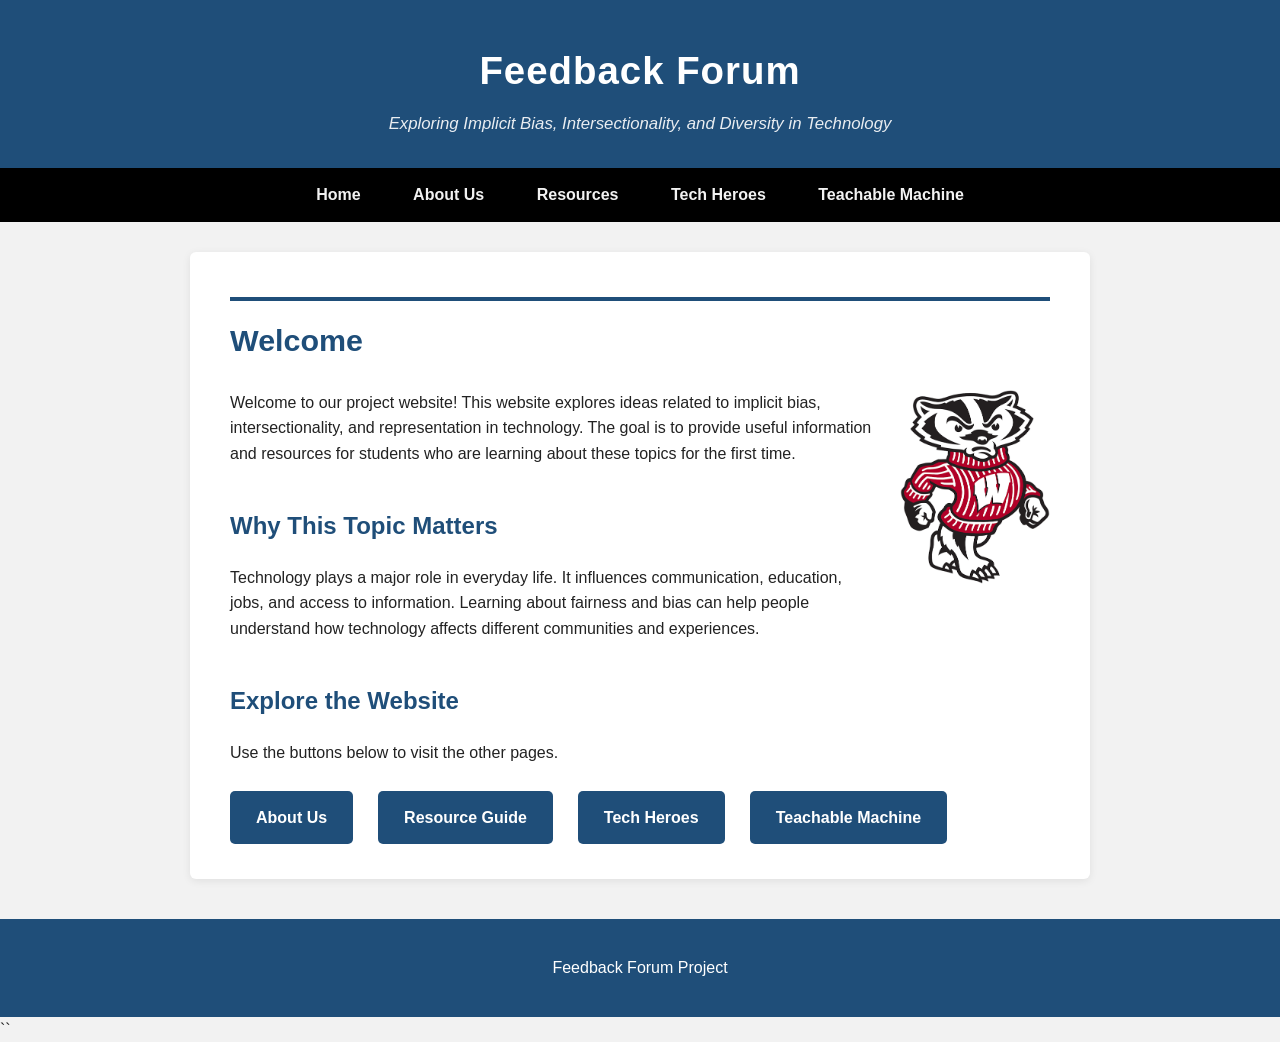
<file: index.html>
<!DOCTYPE html>
<html lang="en">

<head>
    <meta charset="UTF-8">
    
    <title>Feedback Forum</title>
    <meta name="viewport" content="width=device-width, initial-scale=1.0">
    <link rel="stylesheet" href="stylepage.css">
</head>

<body>

<!--

This page is the homepage for my Feedback Forum website.
I wanted visitors to quickly understand what the website
is about when they first arrive. I used a simple layout
because it is easy to read and easy to navigate. The
navigation menu at the top appears on every page so users
can move around the website. I also added buttons below
to help visitors find the different sections.

This website focuses on topics related to implicit bias,
intersectionality, and diversity in technology. I chose
these topics because technology affects many areas of
daily life and it is important to think about fairness
and representation. I used an external stylesheet to
keep my design organized across all pages. My goal was
to create an educational website that is informative,
simple, and easy to use for students learning about
these concepts for the first time.

EF

-->

<header>
    <h1>Feedback Forum</h1>

    <p>
        Exploring Implicit Bias, Intersectionality,
        and Diversity in Technology
    </p>
</header>

<nav>
    <a href="index.html">Home</a>
    <a href="about.html">About Us</a>
    <a href="resources.html">Resources</a>
    <a href="techhero.html">Tech Heroes</a>
    <a href="machine.html">Teachable Machine</a>
</nav>

<main>

    <h2 class="page-title">Welcome</h2>

    <figure class="hero-photo-right">
    <img src="bucky.png"
         alt="Bucky The Badger"
         onerror="this.style.display='none'">
</figure>

    <p>
        Welcome to our project website! This website explores
        ideas related to implicit bias, intersectionality,
        and representation in technology. The goal is to
        provide useful information and resources for students
        who are learning about these topics for the first time.
    </p>

    
    <h2>Why This Topic Matters</h2>

    <p>
        Technology plays a major role in everyday life.
        It influences communication, education, jobs, and
        access to information. Learning about fairness and
        bias can help people understand how technology
        affects different communities and experiences.
    </p>

    <h2>Explore the Website</h2>

    <p>
        Use the buttons below to visit the other pages.
    </p>

   <div class="button-group">
    <a class="button" href="about.html">About Us</a>
    <a class="button" href="resources.html">Resource Guide</a>
    <a class="button" href="techhero.html">Tech Heroes</a>
    <a class="button" href="machine.html">Teachable Machine</a>

</div>

</main>

<footer>
    <p>
        Feedback Forum Project
    </p>
</footer>

</body>
</html>
``
</file>
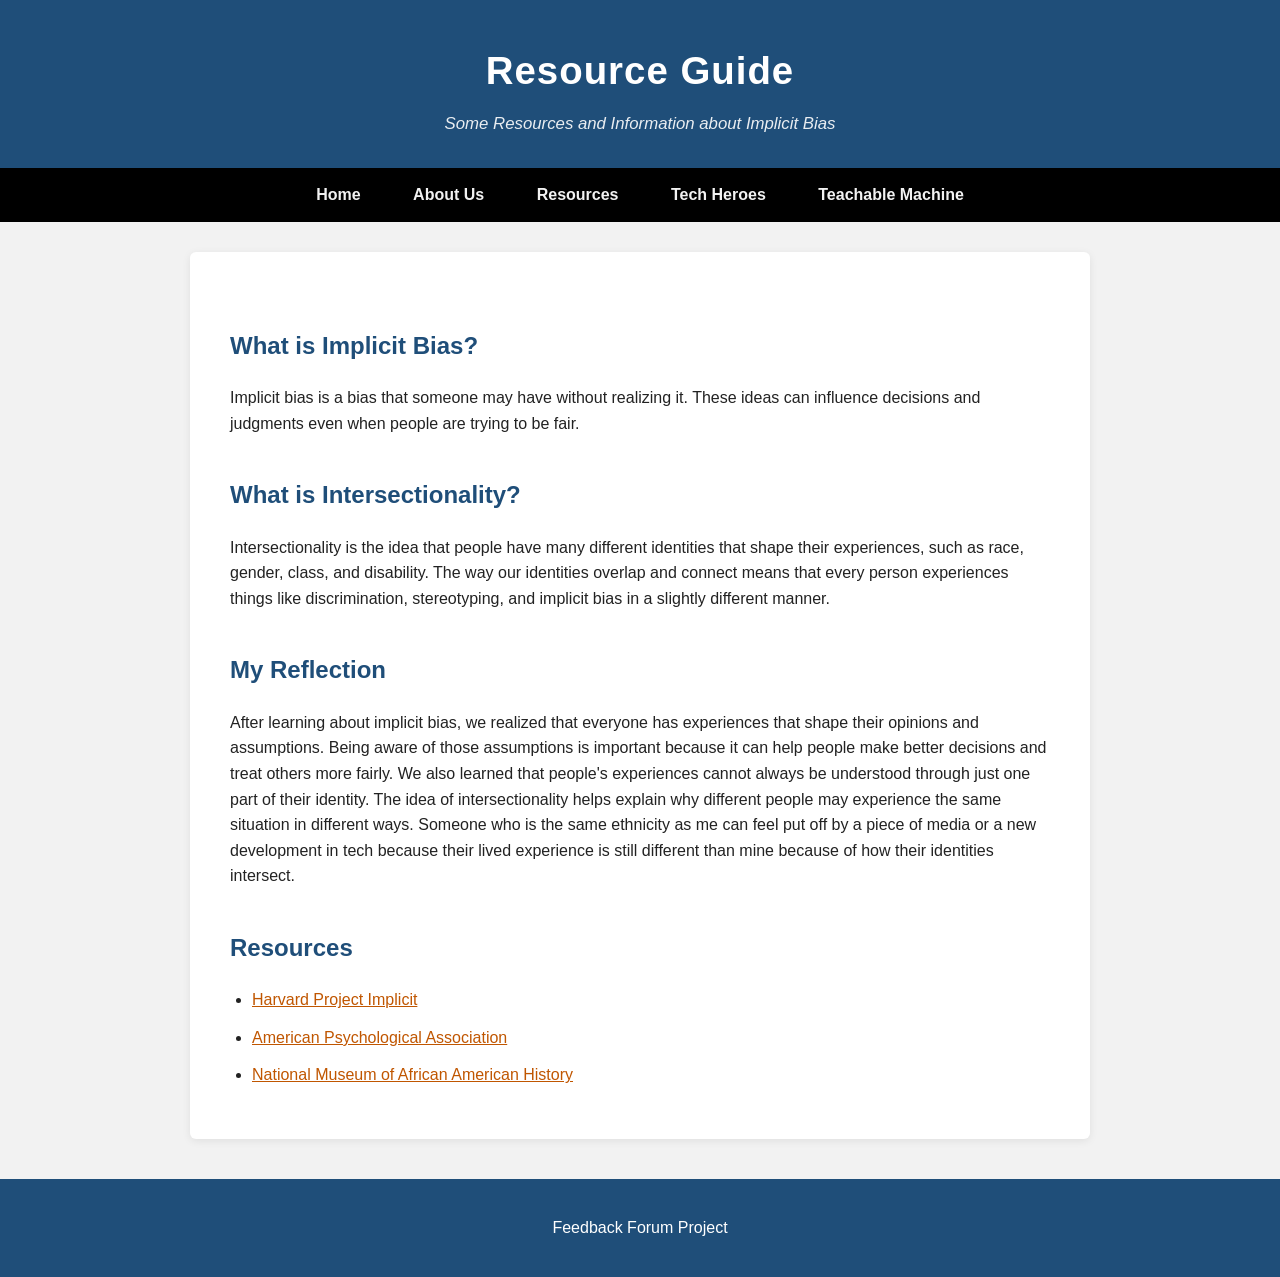
<file: resources.html>
<!DOCTYPE html>
<html lang="en">

<head>

<meta charset="UTF-8">

<title>Resources</title>

<link rel="stylesheet" href="stylepage.css">

</head>

<body>

<!--

This page works like a library resource guide. I organized
information into sections so visitors can easily find
different topics. The purpose is to help students who may
not have heard of implicit bias or intersectionality before.
I included outside resources because they provide additional
information and different perspectives. I also included my
own thoughts about what I learned from studying these ideas.
Using headings and lists makes the information easier to
read and follow. The page uses the same stylesheet and
navigation menu to maintain consistency throughout the
website. Accessibility and readability were important
considerations when creating this page.

EF

-->

<header>

<h1>Resource Guide</h1>
<p>Some Resources and Information about Implicit Bias</p>
</header>

<nav>
<a href="index.html">Home</a>
<a href="about.html">About Us</a>
<a href="resources.html">Resources</a>
<a href="techhero.html">Tech Heroes</a>
<a href="machine.html">Teachable Machine</a>
</nav>

<main>

<h2>What is Implicit Bias?</h2>

<p>
Implicit bias is a bias that someone may have without
realizing it. These ideas can influence decisions and
judgments even when people are trying to be fair.
</p>

<h2>What is Intersectionality?</h2>

<p>
Intersectionality is the idea that people have many
different identities that shape their experiences,
such as race, gender, class, and disability. The way our
identities overlap and connect means that every person 
experiences things like discrimination, stereotyping, 
and implicit bias in a slightly different manner.
</p>


<h2>My Reflection</h2>

<p>
After learning about implicit bias, we realized that everyone
has experiences that shape their opinions and assumptions.
Being aware of those assumptions is important because it can
help people make better decisions and treat others more fairly.
We also learned that people's experiences cannot always be
understood through just one part of their identity. The idea
of intersectionality helps explain why different people may
experience the same situation in different ways. Someone who is
the same ethnicity as me can feel put off by a piece of media 
or a new development in tech because their lived experience is
still different than mine because of how their identities intersect.
</p>

<h2>Resources</h2>

<ul>

<li>
<a href="https://implicit.harvard.edu">Harvard Project Implicit</a>
</li>

<li>
<a href="https://www.apa.org">American Psychological Association
</a>
</li>

<li>
<a href="https://nmaahc.si.edu/">National Museum of African American History</a>
</li>

</ul>

</main>

<footer>

<p>Feedback Forum Project</p>

</footer>

</body>

</html>
</file>
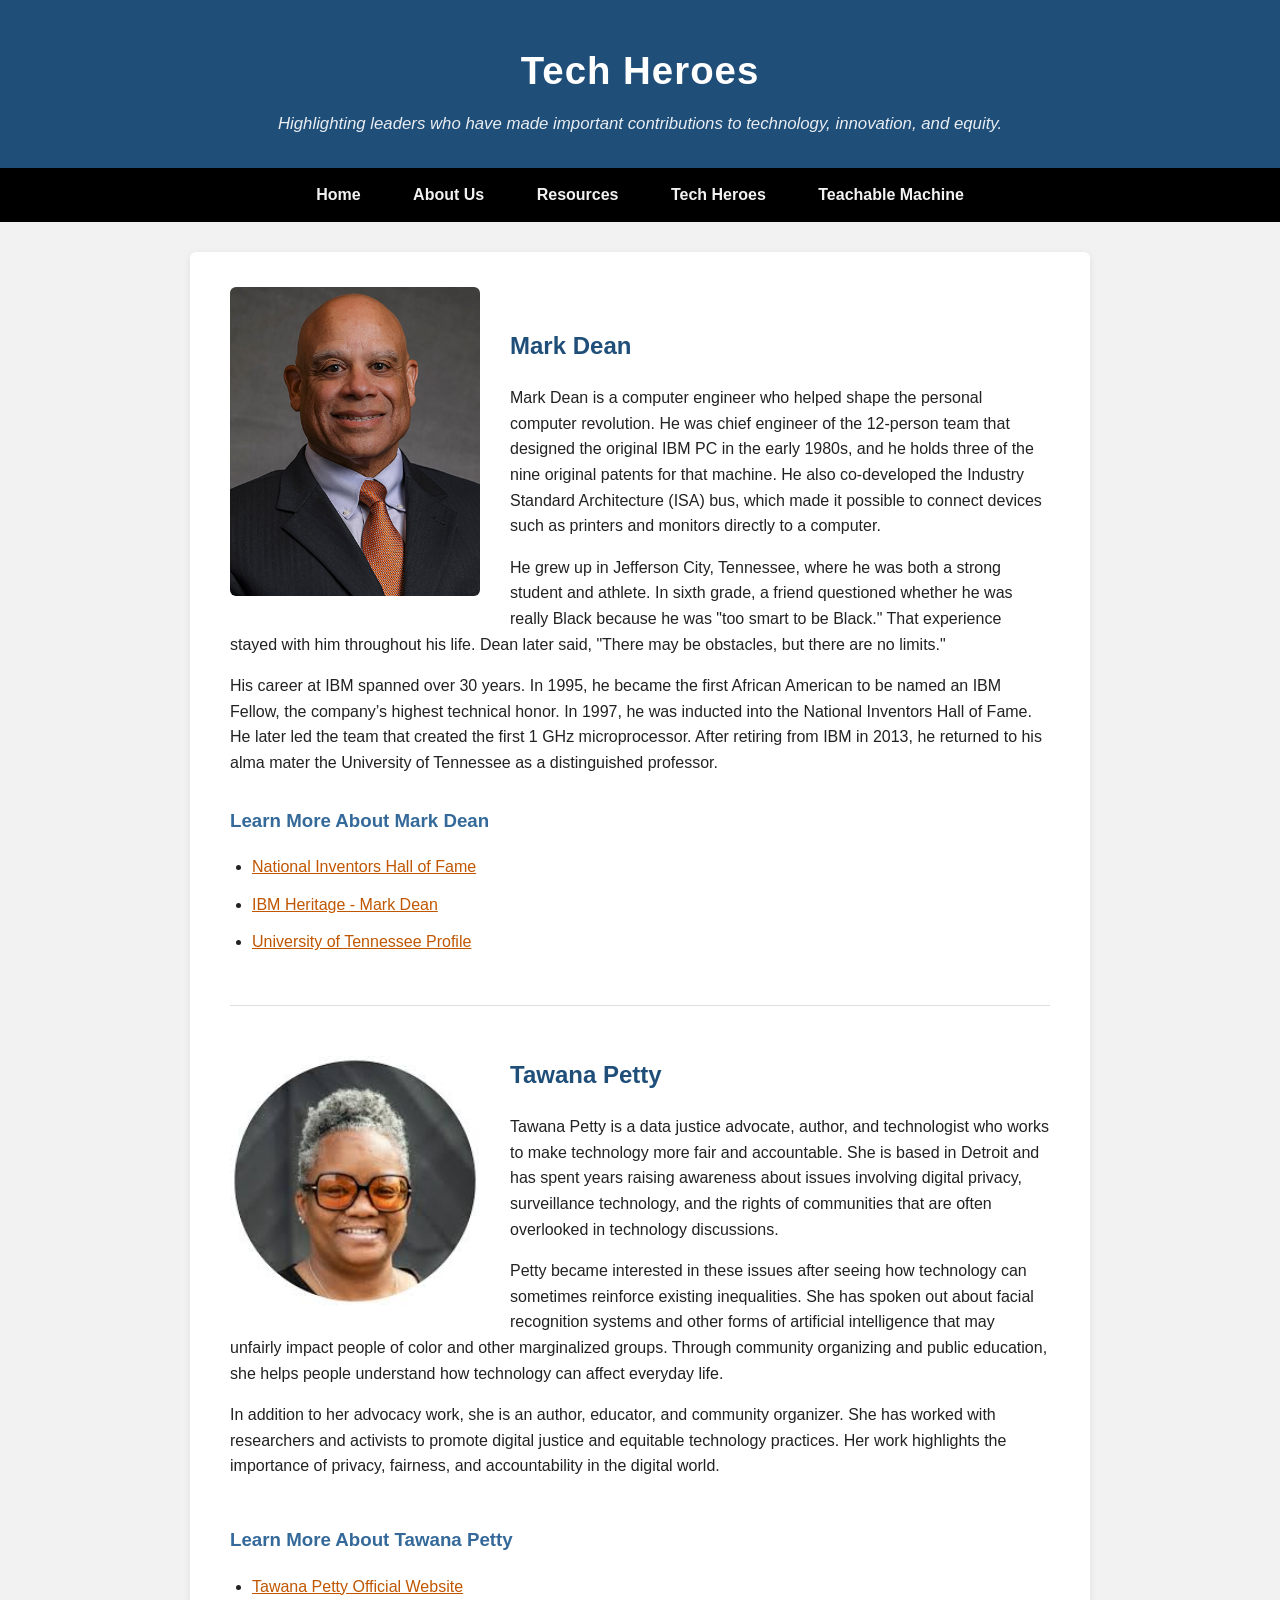
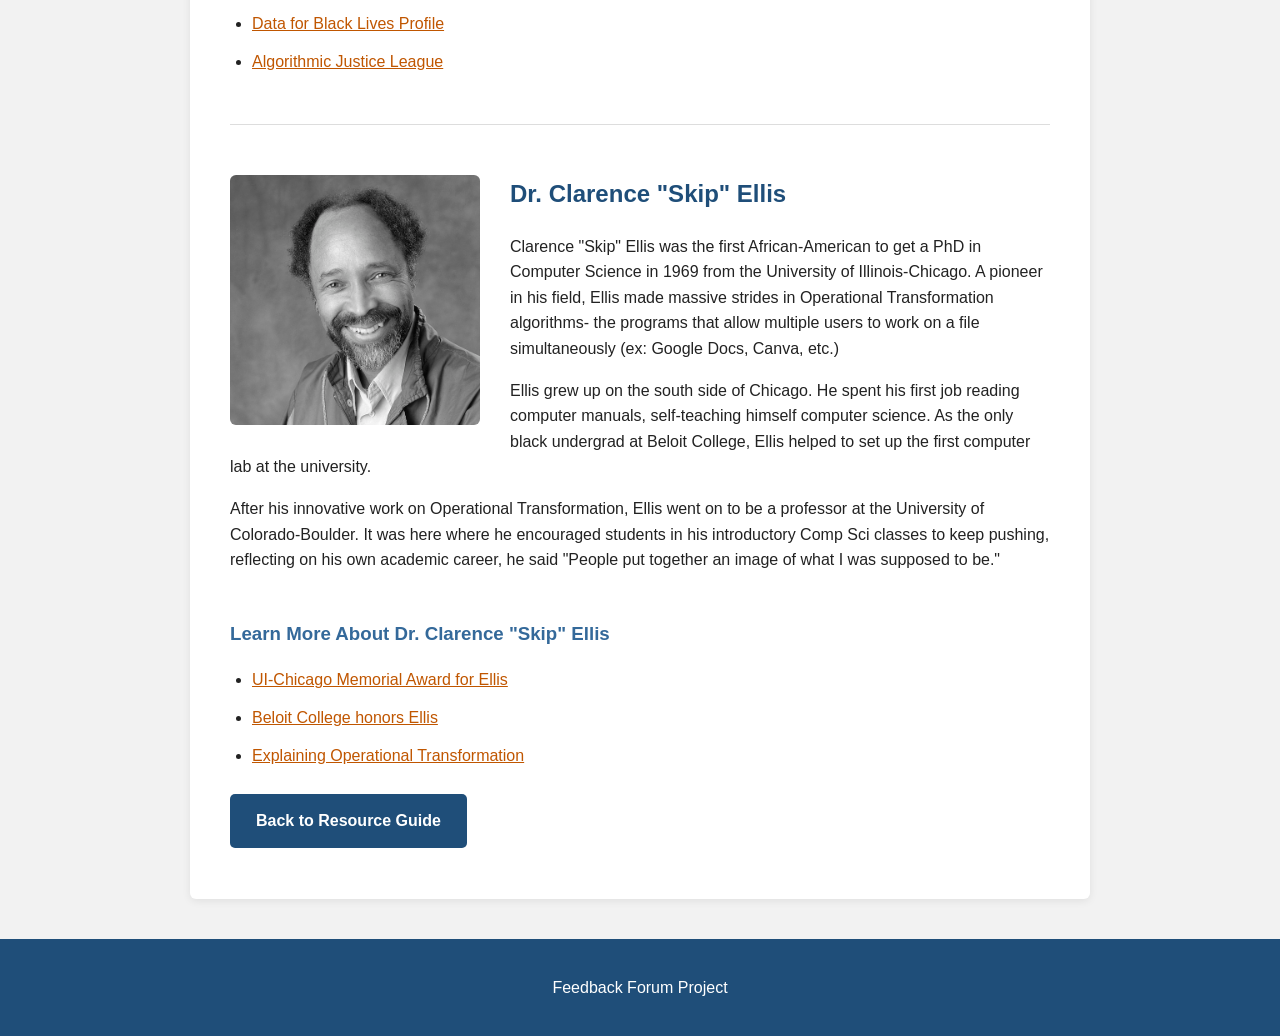
<file: techhero.html>
<!DOCTYPE html>
<html lang="en">

<head>
    <meta charset="UTF-8">
    <meta name="viewport" content="width=device-width, initial-scale=1.0">
    <title>Tech Heroes</title>
    <link rel="stylesheet" href="stylepage.css">
</head>

<body>

<!--
    Tech Hero page - Mark Dean.
    Same layout and nav as the rest of the site.
    Short bio so to explain a bit about him,
    plus links if they want to dig deeper.

    CH
-->

<header>
    <h1>Tech Heroes</h1>

    <p>
        Highlighting leaders who have made important contributions
        to technology, innovation, and equity.
    </p>
</header>

<nav>
    <a href="index.html">Home</a>
    <a href="about.html">About Us</a>
    <a href="resources.html">Resources</a>
    <a href="techhero.html">Tech Heroes</a>
    <a href="machine.html">Teachable Machine</a>

</nav>

<main>

    <figure class="hero-photo">
        <img src="markdean.jpg"
             alt="Portrait of Mark Dean">
    </figure>

    <h2>Mark Dean</h2>

    <p>
        Mark Dean is a computer engineer who helped shape the personal
        computer revolution. He was chief engineer of the 12-person team
        that designed the original IBM PC in the early 1980s, and he
        holds three of the nine original patents for that machine.
        He also co-developed the Industry Standard Architecture (ISA)
        bus, which made it possible to connect devices such as printers
        and monitors directly to a computer.
    </p>

    <p>
        He grew up in Jefferson City, Tennessee, where he was both a
        strong student and athlete. In sixth grade, a friend questioned
        whether he was really Black because he was "too smart to be
        Black." That experience stayed with him throughout his life.
        Dean later said, "There may be obstacles, but there are no
        limits."
    </p>

    <p>
        His career at IBM spanned over 30 years. In 1995, he became the
        first African American to be named an IBM Fellow, the company’s
        highest technical honor. In 1997, he was inducted into the
        National Inventors Hall of Fame. He later led the team that
        created the first 1 GHz microprocessor. After retiring from IBM
        in 2013, he returned to his alma mater the University of
        Tennessee as a distinguished professor.
    </p>

    <h3>Learn More About Mark Dean</h3>

    <ul>
        <li>
            <a href="https://www.invent.org/inductees/mark-dean"
               target="_blank">
               National Inventors Hall of Fame
            </a>
        </li>

        <li>
            <a href="https://www.ibm.com/history/mark-dean"
               target="_blank">
               IBM Heritage - Mark Dean
            </a>
        </li>

        <li>
            <a href="https://eecs.utk.edu/people/mark-dean/"
               target="_blank">
               University of Tennessee Profile
            </a>
        </li>
    </ul>

   <hr>
<!--
    Tech Hero page - Tawana Petty.
    Same layout as Mark Dean
    Short bio so to explain a bit about her,
    plus links if they want to dig deeper.

    EF
-->
<figure class="hero-photo">
    <img src="Tawana_Petty.jpg"
         alt="Portrait of Tawana Petty">
</figure>

<h2>Tawana Petty</h2>

<p>
    Tawana Petty is a data justice advocate, author, and
    technologist who works to make technology more fair and
    accountable. She is based in Detroit and has spent years
    raising awareness about issues involving digital privacy,
    surveillance technology, and the rights of communities
    that are often overlooked in technology discussions.
</p>

<p>
    Petty became interested in these issues after seeing how
    technology can sometimes reinforce existing inequalities.
    She has spoken out about facial recognition systems and
    other forms of artificial intelligence that may unfairly
    impact people of color and other marginalized groups.
    Through community organizing and public education, she
    helps people understand how technology can affect
    everyday life.
</p>

<p>
    In addition to her advocacy work, she is an author,
    educator, and community organizer. She has worked with
    researchers and activists to promote digital justice
    and equitable technology practices. Her work highlights
    the importance of privacy, fairness, and accountability
    in the digital world.
</p>

<div class="clear-float"></div>

<h3>Learn More About Tawana Petty</h3>

<ul>
    <li>
        <a href="https://tawanapetty.org/"
           target="_blank" rel="noopener">
           Tawana Petty Official Website
        </a>
    </li>

    <li>
        <a href="https://d4bl.org/people/73-tawana-petty"
           target="_blank" rel="noopener">
           Data for Black Lives Profile
        </a>
    </li>

    <li>
        <a href="https://www.ajl.org"
           target="_blank" rel="noopener">
           Algorithmic Justice League
        </a>
    </li>
</ul>

    <hr>
<!--
    Tech Hero #3 following the layout
    of Mark Dean and Tawana Petty.
    JK
-->
    
    <figure class="hero-photo">
        <img src="clarence-ellis.jpg"
             alt= "Black and White portrait of Dr. Clarence Ellis">
    </figure>

    <h2>Dr. Clarence "Skip" Ellis </h2>

    <p>
        Clarence "Skip" Ellis was the first African-American
        to get a PhD in Computer Science in 1969 from the University of 
        Illinois-Chicago. A pioneer in his field, Ellis made massive 
        strides in Operational Transformation algorithms- the programs
        that allow multiple users to work on a file simultaneously (ex:
        Google Docs, Canva, etc.)
    </p>
    <p>
        Ellis grew up on the south side of Chicago. He spent his first job
        reading computer manuals, self-teaching himself computer science.
        As the only black undergrad at Beloit College, Ellis
        helped to set up the first computer lab at the university.
    </p>
    <p>
        After his innovative work on Operational Transformation, Ellis
        went on to be a professor at the University of Colorado-Boulder.
        It was here where he encouraged students in his introductory Comp
        Sci classes to keep pushing, reflecting on his own academic career,
        he said "People put together an image of what I was supposed to be."
    </p>
    <div class="clear-float"></div>

<h3>Learn More About Dr. Clarence "Skip" Ellis</h3>
    
<ul>
    <li>
        <a href="https://siebelschool.illinois.edu/about/awards/alumni-awards/alumni-awards-past-recipients/clarence-ellis"
           target="_blank" rel="noopener">
           UI-Chicago Memorial Award for Ellis
        </a>
    </li>

    <li>
        <a href="https://www.beloit.edu/live/news/2684-a-moment-in-computer-science-history"
           target="_blank" rel="noopener">
           Beloit College honors Ellis
        </a>
    </li>

    <li>
        <a href="https://youtu.be/ThdGY7ysiZ4?si=2dppxUvWMOZQ4DAB"
           target="_blank" rel="noopener">
           Explaining Operational Transformation
        </a>
    </li>
</ul>

    
<p>
    <a class="button" href="resources.html">
        Back to Resource Guide
    </a>
</p>

</main>
</body>
    
<footer>

<p>Feedback Forum Project</p>

</footer>

</html>
</file>
<file: stylepage.css>
/* Main stylesheet for the website EF */

* {
    box-sizing: border-box;
}

body {
    background-color: #f2f2f2;
    font-family: Arial, Helvetica, sans-serif;
    margin: 0;
    line-height: 1.6;
    color: #222;
}

/* consistent header on every page CH*/
header {
    background-color: #1f4e79;
    color: white;
    text-align: center;
    padding: 40px 20px 30px;
}

header h1 {
    margin: 0 0 10px;
    font-size: 2.4em;
    letter-spacing: 1px;
}

header p {
    margin: 0;
    font-size: 1.05em;
    font-style: italic;
    opacity: 0.9;
}

nav {
    background-color: black;
    padding: 14px 10px;
    text-align: center;
}

nav a {
    color: #f2f2f2;
    text-decoration: none;
    padding: 12px 18px;
    margin: 0 6px;
    font-weight: bold;
    border-radius: 4px;
    transition: background-color 0.25s, color 0.25s;
}

nav a:hover {
    color: #1f4e79;
    background-color: #ffd966;
}

main {
    background-color: white;
    width: 80%;
    max-width: 900px;
    margin: 30px auto 40px;
    padding: 35px 40px;
    border-radius: 6px;
    box-shadow: 0 2px 8px rgba(0, 0, 0, 0.08);
}

/* push page titles down so they sit below the header area CH*/
.page-title {
    margin-top: 10px;
    padding-top: 15px;
    border-top: 4px solid #1f4e79;
    font-size: 1.9em;
    color: #1f4e79;
}

main h2 {
    color: #1f4e79;
    margin-top: 40px;
}

main h3 {
    color: #34699a;
    margin-top: 30px;
}

main p {
    margin: 16px 0;
}

img {
    max-width: 100%;
    height: auto;
}

/* Links inside main content CH */
main a {
    color: #c05600;
    text-decoration: underline;
    transition: color 0.2s;
}

main a:hover {
    color: #1f4e79;
    text-decoration: none;
}

main ul {
    padding-left: 22px;
}

main li {
    margin-bottom: 12px;
}

/* Adding this for the picture of Mark Dean so its not so big - CH */
.hero-photo {
    float: left;
    margin: 0 30px 15px 0;
    text-align: center;
}

.hero-photo img {
    width: 250px;
    max-width: 100%;
    height: auto;
    border-radius: 6px;
    display: block;
}

.hero-photo figcaption {
    font-size: 0.9em;
    color: #555;
    margin-top: 8px;
    width: 250px;
}

/* right aligned bucky image for the homepage */
.hero-photo-right {
    float: right;
    margin: 0 0 15px 20px;
    text-align: center;
}

.hero-photo-right img {
    width: 150px;
    max-width: 100%;
    height: auto;
    border-radius: 6px;
    display: block;
}

.hero-photo-right figcaption {
    font-size: 0.8em;
    color: #555;
    margin-top: 8px;
    width: 150px;
}

/* Added more stuff to try to fix the image - CH */
.clear-float {
    clear: both;
}

footer {
    background-color: #1f4e79;
    color: white;
    text-align: center;
    padding: 20px;
    margin-top: 40px;
}

/* Buttons with more spacing between them CH*/
.button-group {
    display: flex;
    flex-wrap: wrap;
    gap: 25px;
    margin-top: 25px;
}

.button {
    display: inline-block;
    background-color: #1f4e79;
    color: white;
    padding: 14px 26px;
    text-decoration: none;
    border-radius: 5px;
    font-weight: bold;
    transition: background-color 0.25s, transform 0.15s;
}

.button:hover {
    background-color: #34699a;
    color: #ffd966;
    transform: translateY(-2px);
}

.button-group .button {
    margin-right: 0;
}

/* space out buttons that are standalone CH*/
main > p .button {
    margin-top: 10px;
}

hr {
    margin: 50px 0;
    border: none;
    border-top: 1px solid #ddd;
}
</file>
